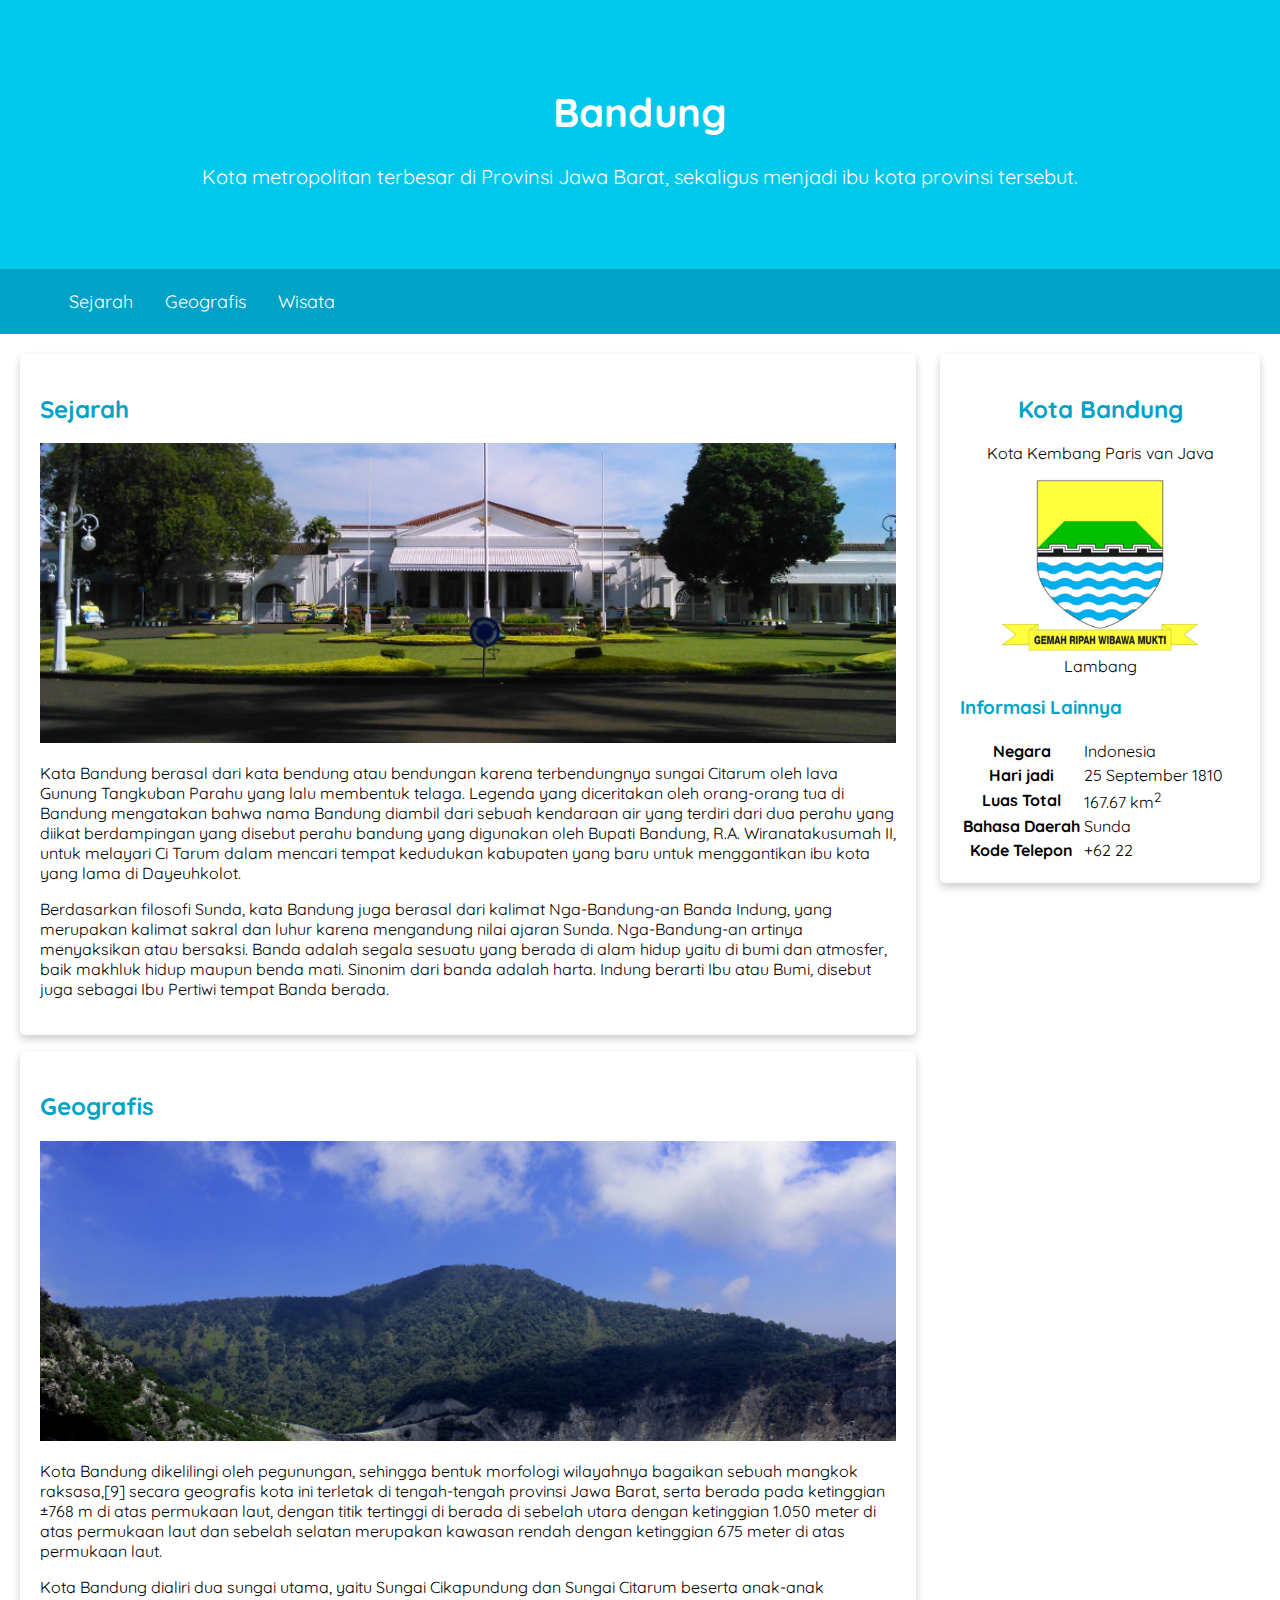
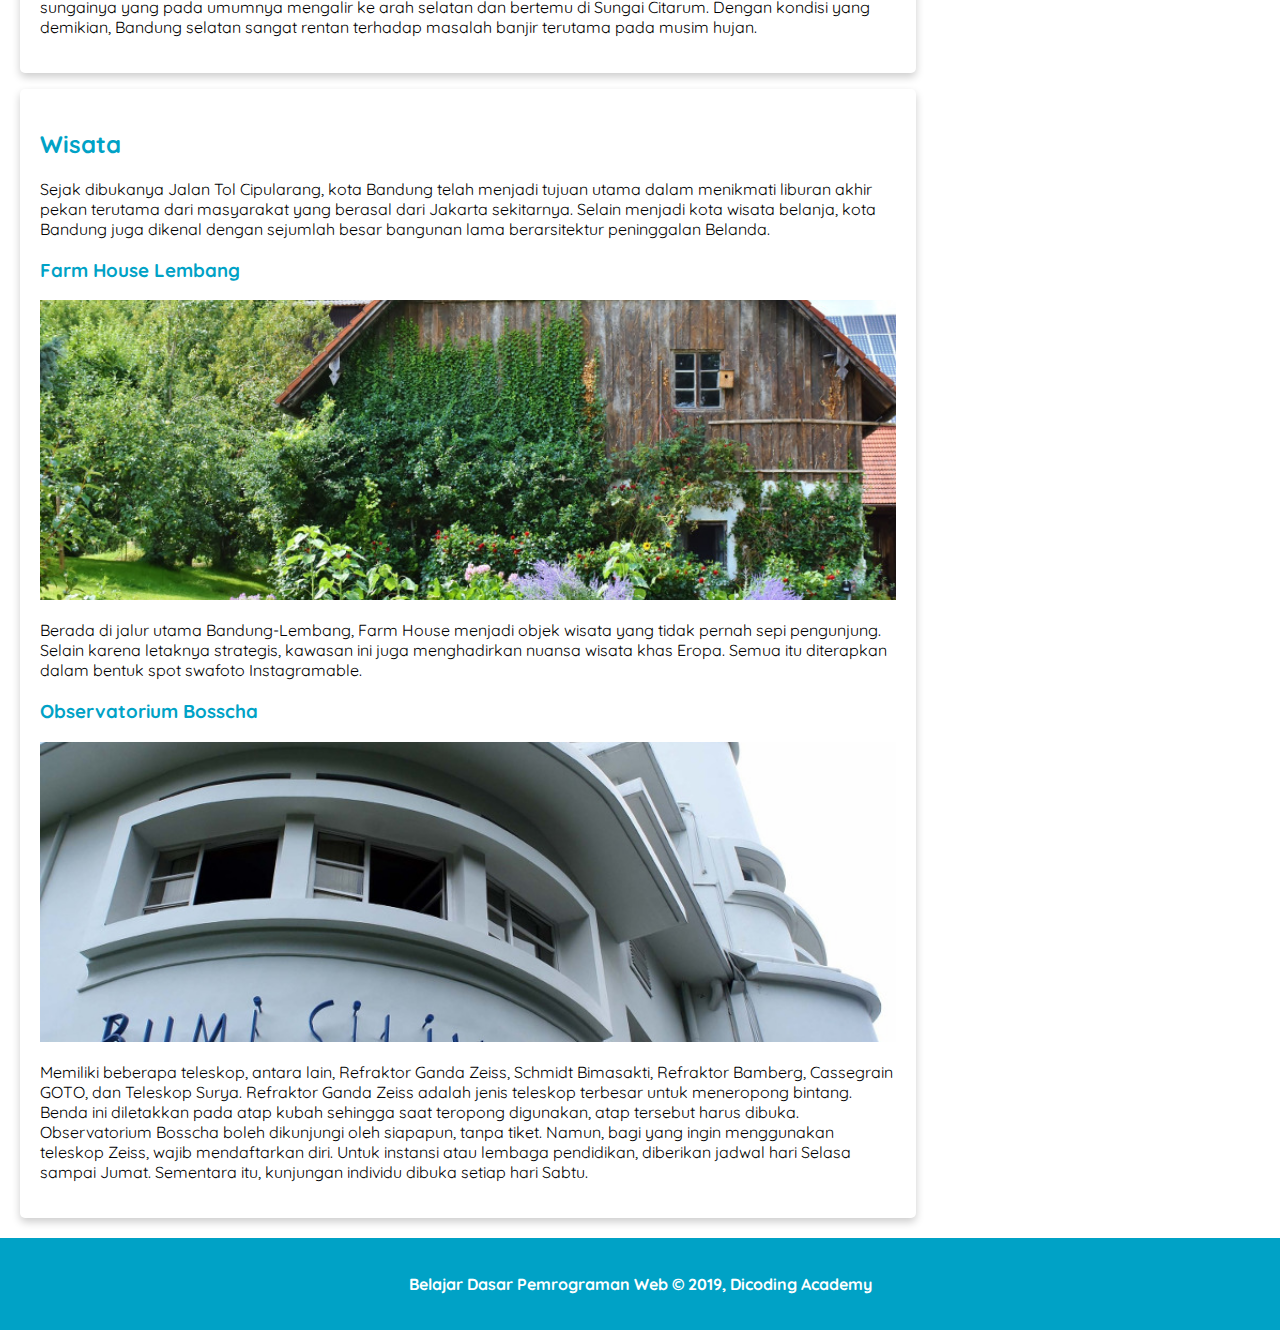
<file: halaman-profil-bandung/index.html>
<!DOCTYPE html>
<html>
  <head>
    <meta charset="utf-8" />
    <meta name="viewport" content="width=device-width, initial-scale=1" />
    <title>Halaman Profil Bandung</title>

    <!-- My Own Styles -->
    <link rel="stylesheet" href="assets/styles/style.css" />

    <!-- Google Fonts -->
    <link rel="preconnect" href="https://fonts.googleapis.com" />
    <link rel="preconnect" href="https://fonts.gstatic.com" crossorigin />
    <link
      href="https://fonts.googleapis.com/css2?family=Quicksand:wght@400;700&display=swap"
      rel="stylesheet"
    />
  </head>

  <body>
    <header>
      <div class="jumbotron">
        <h1>Bandung</h1>
        <p>
          Kota metropolitan terbesar di Provinsi Jawa Barat, sekaligus menjadi
          ibu kota provinsi tersebut.
        </p>
      </div>
      <nav>
        <ul>
          <li>
            <a href="#sejarah">Sejarah</a>
          </li>
          <li>
            <a href="#geografis">Geografis</a>
          </li>
          <li>
            <a href="#wisata">Wisata</a>
          </li>
        </ul>
      </nav>
    </header>

    <main>
      <!-- Konten artikel -->
      <div id="content">
        <article class="card" id="sejarah">
          <h2>Sejarah</h2>
          <img
            class="featured-image"
            src="assets/image/history.jpg"
            alt="sejarah"
          />
          <p>
            Kata Bandung berasal dari kata bendung atau bendungan karena
            terbendungnya sungai Citarum oleh lava Gunung Tangkuban Parahu yang
            lalu membentuk telaga. Legenda yang diceritakan oleh orang-orang tua
            di Bandung mengatakan bahwa nama Bandung diambil dari sebuah
            kendaraan air yang terdiri dari dua perahu yang diikat berdampingan
            yang disebut perahu bandung yang digunakan oleh Bupati Bandung, R.A.
            Wiranatakusumah II, untuk melayari Ci Tarum dalam mencari tempat
            kedudukan kabupaten yang baru untuk menggantikan ibu kota yang lama
            di Dayeuhkolot.
          </p>

          <p>
            Berdasarkan filosofi Sunda, kata Bandung juga berasal dari kalimat
            Nga-Bandung-an Banda Indung, yang merupakan kalimat sakral dan luhur
            karena mengandung nilai ajaran Sunda. Nga-Bandung-an artinya
            menyaksikan atau bersaksi. Banda adalah segala sesuatu yang berada
            di alam hidup yaitu di bumi dan atmosfer, baik makhluk hidup maupun
            benda mati. Sinonim dari banda adalah harta. Indung berarti Ibu atau
            Bumi, disebut juga sebagai Ibu Pertiwi tempat Banda berada.
          </p>
        </article>

        <article class="card" id="geografis">
          <h2>Geografis</h2>
          <img
            class="featured-image"
            src="assets/image/geografis.jpg"
            alt="geografis"
          />
          <p>
            Kota Bandung dikelilingi oleh pegunungan, sehingga bentuk morfologi
            wilayahnya bagaikan sebuah mangkok raksasa,[9] secara geografis kota
            ini terletak di tengah-tengah provinsi Jawa Barat, serta berada pada
            ketinggian ±768 m di atas permukaan laut, dengan titik tertinggi di
            berada di sebelah utara dengan ketinggian 1.050 meter di atas
            permukaan laut dan sebelah selatan merupakan kawasan rendah dengan
            ketinggian 675 meter di atas permukaan laut.
          </p>

          <p>
            Kota Bandung dialiri dua sungai utama, yaitu Sungai Cikapundung dan
            Sungai Citarum beserta anak-anak sungainya yang pada umumnya
            mengalir ke arah selatan dan bertemu di Sungai Citarum. Dengan
            kondisi yang demikian, Bandung selatan sangat rentan terhadap
            masalah banjir terutama pada musim hujan.
          </p>
        </article>

        <article class="card" id="wisata">
          <h2>Wisata</h2>
          <p>
            Sejak dibukanya Jalan Tol Cipularang, kota Bandung telah menjadi
            tujuan utama dalam menikmati liburan akhir pekan terutama dari
            masyarakat yang berasal dari Jakarta sekitarnya. Selain menjadi kota
            wisata belanja, kota Bandung juga dikenal dengan sejumlah besar
            bangunan lama berarsitektur peninggalan Belanda.
          </p>

          <section>
            <h3>Farm House Lembang</h3>
            <img
              class="featured-image"
              src="assets/image/farm-house.jpg"
              alt="farm house"
            />
            <p>
              Berada di jalur utama Bandung-Lembang, Farm House menjadi objek
              wisata yang tidak pernah sepi pengunjung. Selain karena letaknya
              strategis, kawasan ini juga menghadirkan nuansa wisata khas Eropa.
              Semua itu diterapkan dalam bentuk spot swafoto Instagramable.
            </p>
          </section>

          <section>
            <h3>Observatorium Bosscha</h3>
            <img
              class="featured-image"
              src="assets/image/bosscha.jpg"
              alt="bosscha"
            />
            <p>
              Memiliki beberapa teleskop, antara lain, Refraktor Ganda Zeiss,
              Schmidt Bimasakti, Refraktor Bamberg, Cassegrain GOTO, dan
              Teleskop Surya. Refraktor Ganda Zeiss adalah jenis teleskop
              terbesar untuk meneropong bintang. Benda ini diletakkan pada atap
              kubah sehingga saat teropong digunakan, atap tersebut harus
              dibuka. Observatorium Bosscha boleh dikunjungi oleh siapapun,
              tanpa tiket. Namun, bagi yang ingin menggunakan teleskop Zeiss,
              wajib mendaftarkan diri. Untuk instansi atau lembaga pendidikan,
              diberikan jadwal hari Selasa sampai Jumat. Sementara itu,
              kunjungan individu dibuka setiap hari Sabtu.
            </p>
          </section>
        </article>
      </div>

      <!-- Konten samping -->
      <aside>
        <article class="profile card">
          <header>
            <h2>Kota Bandung</h2>
            <p>Kota Kembang Paris van Java</p>
            <figure>
              <img src="assets/image/bandung-badge.png" />
              <figcaption>Lambang</figcaption>
            </figure>
          </header>

          <section>
            <h3>Informasi Lainnya</h3>

            <table>
              <tr>
                <th>Negara</th>
                <td>Indonesia</td>
              </tr>
              <tr>
                <th>Hari jadi</th>
                <td>25 September 1810</td>
              </tr>
              <tr>
                <th>Luas Total</th>
                <td>167.67 km<sup>2</sup></td>
              </tr>
              <tr>
                <th>Bahasa Daerah</th>
                <td>Sunda</td>
              </tr>
              <tr>
                <th>Kode Telepon</th>
                <td>+62 22</td>
              </tr>
            </table>
          </section>
        </article>
      </aside>
    </main>

    <footer>
      <p>Belajar Dasar Pemrograman Web &#169; 2019, Dicoding Academy</p>
    </footer>
  </body>
</html>
</file>
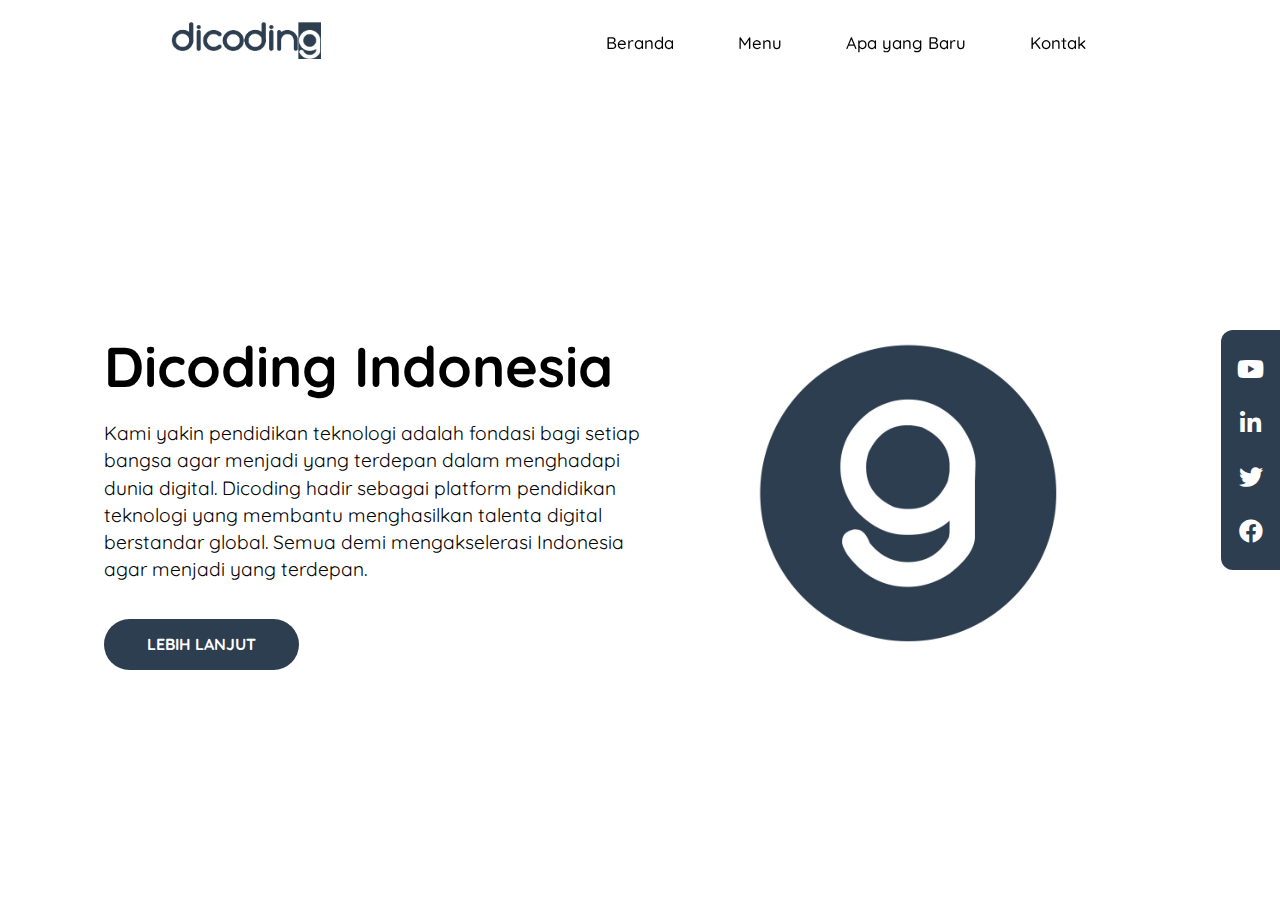
<file: landing-page-dicoding/index.html>
<!DOCTYPE html>
<html>
  <head>
    <meta charset="utf-8" />
    <title>Landing Page Dicoding</title>

    <!-- My Own CSS -->
    <link rel="stylesheet" href="css/app.css" />

    <!-- Fonts -->
    <link rel="preconnect" href="https://fonts.googleapis.com" />
    <link rel="preconnect" href="https://fonts.gstatic.com" crossorigin />
    <link
      href="https://fonts.googleapis.com/css2?family=Quicksand:wght@500;700&display=swap"
      rel="stylesheet"
    />

    <!-- Font Awesome 5.15.4 -->
    <link
      rel="stylesheet"
      href="https://cdnjs.cloudflare.com/ajax/libs/font-awesome/5.15.4/css/all.min.css"
      integrity="sha512-1ycn6IcaQQ40/MKBW2W4Rhis/DbILU74C1vSrLJxCq57o941Ym01SwNsOMqvEBFlcgUa6xLiPY/NS5R+E6ztJQ=="
      crossorigin="anonymous"
      referrerpolicy="no-referrer"
    />
  </head>
  <body>
    <header class="navbar-container">
      <div class="logo">
        <img src="img/dicoding-header-logo.png" alt="Dicoding Indonesia" />
      </div>
      <nav class="nav-list">
        <ul>
          <li><a href="#">Beranda</a></li>
          <li><a href="#">Menu</a></li>
          <li><a href="#">Apa yang Baru</a></li>
          <li><a href="#">Kontak</a></li>
        </ul>
      </nav>
    </header>

    <main>
      <div class="content">
        <div class="content-description">
          <h1 class="title">Dicoding Indonesia</h1>
          <p>
            Kami yakin pendidikan teknologi adalah fondasi bagi setiap bangsa agar menjadi yang
            terdepan dalam menghadapi dunia digital. Dicoding hadir sebagai platform pendidikan
            teknologi yang membantu menghasilkan talenta digital berstandar global. Semua demi
            mengakselerasi Indonesia agar menjadi yang terdepan.
          </p>

          <button>Lebih lanjut</button>
        </div>

        <div class="content-image">
          <img src="img/circle-g.jpg" alt="Dicoding Indonesia" />
        </div>
      </div>

      <aside>
        <div class="social-media">
          <ul>
            <li>
              <a href="#"><i class="fab fa-youtube"></i></a>
            </li>
            <li>
              <a href="#"><i class="fab fa-linkedin-in"></i></a>
            </li>
            <li>
              <a href="#"><i class="fab fa-twitter"></i></a>
            </li>
            <li>
              <a href="#"><i class="fab fa-facebook"></i></a>
            </li>
          </ul>
        </div>
      </aside>
    </main>
  </body>
</html>
</file>
<file: halaman-profil-bandung/assets/styles/style.css>
* {
  box-sizing: border-box;
}

body {
  font-family: "Quicksand", sans-serif;
  margin: 0;
  padding: 0;
}

h2,
h3 {
  color: #00a2c6;
}

footer {
  padding: 20px;
  color: white;
  background-color: #00a2c6;

  text-align: center;
  font-weight: bold;
}

nav a {
  font-size: 18px;
  font-weight: 400;
  text-decoration: none;
  color: white;
  display: inline-block;
}

nav a:hover {
  font-weight: bold;
}

.profile header {
  text-align: center;
}

.featured-image {
  width: 100%;
  max-height: 300px;
  object-fit: cover;
  object-position: center;
}

.profile img {
  width: 200px;
}

.card {
  padding: 20px;
  box-shadow: 0 4px 8px 0 rgba(0, 0, 0, 0.2);
  border-radius: 5px;
}

.jumbotron {
  font-size: 20px;
  padding: 60px;
  background-color: #00c8eb;
  text-align: center;
  color: white;
}

nav ul {
  padding-inline: 4rem;
  display: flex;
  gap: 2rem;
}

nav li {
  list-style-type: none;
}

nav {
  background-color: #00a2c6;
  padding: 5px;
  position: sticky;
  top: 0;
}

main {
  padding: 20px;
  display: flex;
  gap: 1.5rem;
}

#content {
  flex: 5;
  display: flex;
  flex-flow: column nowrap;
  gap: 1rem 2rem;
}

aside {
  flex: 1;
}

header {
  display: inline;
}

@media screen and (max-width: 1200px) {
  main {
    flex-flow: column nowrap;
  }
}
/* Perangkat dengan lebar layar 768px dan di bawahnya */
@media screen and (max-width: 768px) {
  main aside {
    align-self: center;
  }
  nav ul {
    justify-content: center;
  }
}
</file>
<file: landing-page-dicoding/css/app.css>
*,
*::before,
*::after {
  box-sizing: border-box;
}

body {
  font-family: 'Quicksand', sans-serif;

  height: 100vh;
  margin: 0;

  display: flex;
  flex-direction: column;
}

header.navbar-container {
  width: 100%;
  max-width: 1200px;
  padding-block: 1rem;
  margin-inline: auto;

  display: flex;
  justify-content: space-around;
  align-items: center;

  z-index: 9999;
}

header.navbar-container .logo img {
  width: 150px;
}

header.navbar-container .nav-list ul {
  padding-left: 0;

  display: flex;
  justify-content: center;
  gap: 2rem 1rem;
}

header.navbar-container .nav-list li {
  list-style-type: none;
}

header.navbar-container .nav-list li a {
  padding: 0.5rem 1.5rem;
  border-radius: 999px;

  text-decoration: none;
  font-size: 1.05rem;
  font-weight: 500;
  color: black;

  transition: all 0.2s ease-in-out;
}

header.navbar-container .nav-list li:hover a {
  background-color: #425c77;
  color: white;
}

main {
  flex: 1;

  width: 100%;
  max-width: 1200px;
  margin-inline: auto;
  padding: 2rem 4rem;

  display: flex;
  align-items: center;
}

main .content {
  flex: 1;

  display: flex;
  align-items: center;
}

main .content .content-description {
  flex: 1 1;
}

main .content .content-description .title {
  margin-block: 1rem;

  font-size: 3.5rem;
}

main .content .content-description p {
  font-size: 1.2rem;
  line-height: 1.7rem;
}

main .content .content-description button {
  padding: 0.8rem 2.5rem;
  border: 3px solid transparent;
  border-radius: 999px;
  margin-block-start: 1rem;

  background-color: #2d3e50;

  font-family: 'Quicksand', sans-serif;
  text-transform: uppercase;
  font-size: 1rem;
  font-weight: 700;
  color: white;

  cursor: pointer;
  transition: all 0.15s ease-in;
}

main .content .content-description button:hover {
  border: 3px solid #2d3e50;
  background-color: transparent;

  color: #2d3e50;
}

main .content .content-image {
  flex: 1;

  display: flex;
}

main .content .content-image img {
  width: 300px;
  min-width: 250px;
  margin: auto;
}

main aside {
  position: fixed;
  inset-block: 0;
  inset-inline-end: 0;
}

main aside .social-media {
  height: 100%;
  display: flex;
}

main aside .social-media ul {
  padding: 1.5rem 1rem;
  border-top-left-radius: 12px;
  border-bottom-left-radius: 12px;
  margin: auto;
  background-color: #2d3e50;

  display: flex;
  flex-flow: column nowrap;
  align-items: center;
  justify-content: center;
  gap: 1.5rem;
}

main aside .social-media li {
  list-style-type: none;
}

main aside .social-media li a {
  text-decoration: none;
  font-size: 1.5rem;
  color: white;

  transition: all 0.1s ease-in-out;
}

main aside .social-media li a:hover {
  color: #89b0d9;
}
</file>
